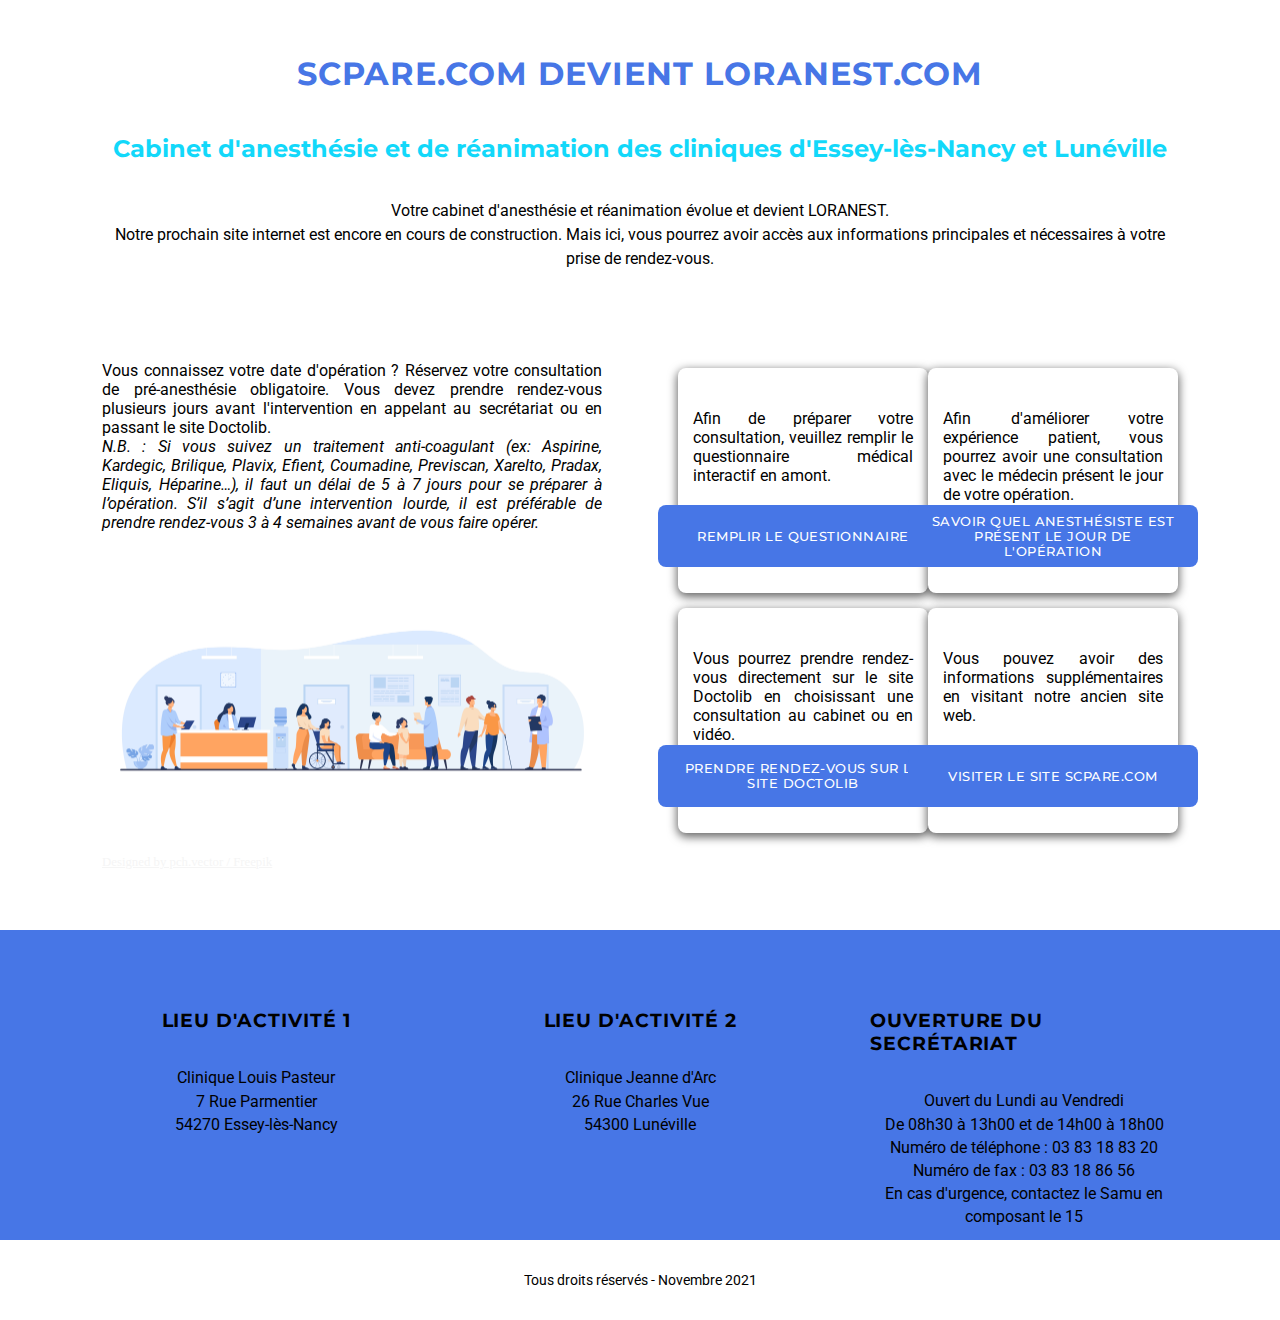
<file: index1.html>
<!DOCTYPE html>
<html lang="fr">
<head>
    <meta charset="UTF-8">
    <meta http-equiv="X-UA-Compatible" content="IE=edge">
    <meta name="viewport" content="width=device-width, initial-scale=1.0">

    <link rel="stylesheet" href="style.css">

    <link rel="preconnect" href="https://fonts.googleapis.com">
    <link rel="preconnect" href="https://fonts.gstatic.com" crossorigin>
    <link href="https://fonts.googleapis.com/css2?family=Montserrat:ital,wght@0,100;0,200;0,300;0,400;0,500;0,600;0,700;0,800;0,900;1,100;1,200;1,300;1,400;1,500;1,600;1,700;1,800;1,900&family=Roboto:wght@400;500;700;900&display=swap" rel="stylesheet">

    <title>LORANEST</title>

</head>
<body>
    <!--Header-->
    <header>
        <h1>SCPARE.com devient LORANEST.com</h1>
        <h2>Cabinet d'anesthésie et de réanimation des cliniques d'Essey-lès-Nancy et Lunéville</h2>

        <div id="paragraphePrincipal">
            <p>
                Votre cabinet d'anesthésie et réanimation évolue et devient LORANEST.
                <br>
                Notre prochain site internet est encore en cours de construction. Mais ici, vous pourrez avoir accès aux informations principales et nécessaires à votre prise de rendez-vous.
            </p>
        </div>
    </header>

    <!--Section principale-->
    <section id="sectionPrincipale">
        <div class="columnStyle">
            <p>
                Vous connaissez votre date d'opération ? Réservez votre consultation de pré-anesthésie obligatoire. Vous devez prendre rendez-vous plusieurs jours avant l'intervention en appelant au secrétariat ou en passant le site Doctolib. <br>
                <em>
                    N.B. : Si vous suivez un traitement anti-coagulant (ex: Aspirine, Kardegic, Brilique, Plavix, Efient, Coumadine, Previscan, Xarelto, Pradax, Eliquis, Héparine…), il faut un délai de 5 à 7 jours pour se préparer à l’opération. S’il s’agit d’une intervention lourde, il est préférable de prendre rendez-vous 3 à 4 semaines avant de vous faire opérer.
                </em>
            </p>

            <img src="img/8496.jpg" alt="">
            <a href="http://www.freepik.com" id="captionText">Designed by pch.vector / Freepik</a>

        </div>

        <div class="columnStyle" id="colRight">
            <div class="card">
                <p class="cardText">
                    Afin de préparer votre consultation, veuillez remplir le questionnaire médical interactif en amont.
                </p>
                <a href="https://qcm.lpsante.fr/" target="_blank" class="cardLink">
                    <div class="cardBtn">Remplir le questionnaire</div>
                </a>
            </div>
            <div class="card">
                <p class="cardText">
                    Afin d'améliorer votre expérience patient, vous pourrez avoir une consultation avec le médecin présent le jour de votre opération.
                </p>
                <a href="https://docs.google.com/spreadsheets/d/1iSW_tvGqxA07nEPpyyh6dgZQ-Ch_Bz6X9O3UO5aXpFQ/edit?usp=sharing" target="_blank" class="cardLink">
                    <div class="cardBtn">Savoir quel anesthésiste est présent le jour de l'opération</div>
                </a>
            </div>
            <div class="card">
                <p class="cardText">
                    Vous pourrez prendre rendez-vous directement sur le site Doctolib en choisissant une consultation au cabinet ou en vidéo.
                </p>
                <a href="https://www.doctolib.fr/cabinet-medical/essey-les-nancy/scpare-cabinet-d-anesthesie-reanimation-louis-pasteur" target="_blank" class="cardLink">
                    <div class="cardBtn">Prendre rendez-vous sur le site Doctolib</div>
                </a>
            </div>
            <div class="card">
                <p class="cardText">
                    Vous pouvez avoir des informations supplémentaires en visitant notre ancien site web.
                </p>
                <a href="https://scpare.com" target="_blank" class="cardLink">
                    <div class="cardBtn">Visiter le site SCPARE.COM</div>
                </a>
            </div>
        </div>
    </section>

    <section id="infosDuCabinet">
        <div class="infosActivite">
            <h3>Lieu d'activité 1</h3>
            <ul>
                <li>Clinique Louis Pasteur</li>
                <li>7 Rue Parmentier</li>
                <li>54270 Essey-lès-Nancy</li>
            </ul>
        </div>
        <div class="infosActivite">
            <h3>Lieu d'activité 2</h3>
            <ul>
                <li>Clinique Jeanne d'Arc</li>
                <li>26 Rue Charles Vue</li>
                <li>54300 Lunéville</li>
            </ul>
        </div>
        <div class="infosActivite">
            <h3>Ouverture du secrétariat</h3>
            <ul>
                <li>Ouvert du Lundi au Vendredi</li>
                <li>De 08h30 à 13h00 et de 14h00 à 18h00</li>
                <li>Numéro de téléphone : 03 83 18 83 20</li>
                <li>Numéro de fax : 03 83 18 86 56</li>
                <li>En cas d'urgence, contactez le Samu en composant le 15</li>
            </ul>
        </div>

    </section>

    <!--Footer-->
    <footer>
        <p>Tous droits réservés - Novembre 2021</p>
    </footer>

</body>
</html>
</file>
<file: style.css>
/* Body */
body {
    height: 100vh;
    margin: 0;
    background-color: white;
}

/* Styles génériques */
h3 {
    text-transform: uppercase;
    letter-spacing: 0.05em;
    font-family: 'Montserrat' , sans-serif;
}

ul {
    list-style-type: none;
    text-align: center;
    margin-left: -40px;
    font-family: 'Roboto' , sans-serif;
    line-height: 145%;
}

p {
    font-family: 'Roboto' , sans-serif;
    text-align: justify;
}

/* Header */
header {
    height: 250px;
    width: 100%;
    font-family: 'Montserrat' , sans-serif;
    display: flex;
    align-items: center;
    justify-content: center;
    flex-direction: column;
    padding-top: 35px;
}

header h1 {
    letter-spacing: 0.03em;
    text-transform: uppercase;
    color: #4776e6;
    width: 90%;
    padding: 0px 5%;
    text-align: center;
}

header h2 {
    color: #12d8fa;
    width: 90%;
    padding: 0px 5%;
    text-align: center;
}

#paragraphePrincipal p {
    width: 90%;
    padding: 0px 5%;
    text-align: center;
    line-height: 150%;
}

/* Section principale */
#sectionPrincipale {
    min-height: 500px;
    width: 90%;
    padding: 25px 5%;
    display: flex;
    flex-direction: row;
    align-items: center;
    justify-content: space-between;
}

.columnStyle {
    width: 45%;
    min-height: 480px;
    margin: 10px 0px;
    padding: 25px 38px;
}

#sectionPrincipale img {
    width: 100%;
    height: 300px;
    object-fit: cover;
}

#captionText {
    color: whitesmoke;
    font-size: 0.8em;
    text-align: center;
}

.card {
    width: 44%;
    min-height: 115px;
    background-color: white;
    border-radius: 8px;
    padding: 15px;
    margin-bottom: 15px;

    -webkit-box-shadow: 0px 3px 10px 1px rgba(0,0,0,0.6);
    box-shadow: 0px 3px 10px 1px rgba(0,0,0,0.6);

    display: flex;
    flex-direction: column;
    align-items: center;
    justify-content: space-evenly;
}

.cardText {
    align-items: center;
    height: 70px;
}

.cardLink {
    text-decoration: none;
    font-family: 'Montserrat' , sans-serif;
    text-transform: uppercase;
    font-weight: 500;
    letter-spacing: 0.03em;
}

a:hover {
    font-weight: 500;
}

.cardBtn {
    background-color: #4776e6;
    padding: 0px 15px;
    text-align:center;
    border-radius: 8px;
    color: white;
    font-size: 0.8em;
    min-width: 260px;
    height: 62px;
    display:flex;
    align-items: center;
    justify-content: center;
    margin: 0px 2px;
}

.cardBtn:hover {
    background-color: #12d8fa;
    color: #4776e6;
    font-weight: 500;
}

#colRight {
    display: flex;
    flex-direction: row;
    flex-wrap: wrap;
    justify-content: space-between;
}

/* Section infosDuCabinet */
#infosDuCabinet {
    background-color: #4776e6;
    width: 90%;
    padding: 25px 5%;
    display: flex;
    flex-direction: row;
    align-items: center;
    justify-content: space-between;
}

.infosActivite {
    /*background-color: aqua;*/
    margin: 10px 0px;
    padding: 25px 38px;
    width: 28%;
    height: 190px;
    display:flex;
    align-items: center;
    flex-direction: column;
}

/* Footer */
footer {
    width: 100%;
    height: 80px;
    display: flex;
    align-items: center;
    justify-content: center;
    font-family: 'Roboto' , sans-serif;
    font-size: 0.9em;
}

@media screen and (min-width: 320px) and (max-width: 480px) {

    /* Header */
    header {
        height: 60%;
        width: 100%;
        font-family: 'Montserrat' , sans-serif;
        display: flex;
        align-items: center;
        justify-content: center;
        flex-direction: column;
        padding-top: 35px;
    }

    /* Section principale */
    #sectionPrincipale {
        min-height: 590px;
        width: 90%;
        padding: 25px 5%;
        display: flex;
        flex-direction: column;
        align-items: center;
        justify-content: space-between;
    }

    .columnStyle {
        width: 90%;
        min-height: 480px;
        margin: 10px 0px;
        padding: 25px 38px;
        padding: 15px 12px;
    }

    .columnStyle:nth-child(1) {
        display:flex;
        flex-direction: column-reverse;
        /*margin-top: 50px;*/
    }

    #captionText {
        display: none;
    }

    .card {
        width: 100%;
        background-color: whitesmoke;
        min-height: 115px;
        border-radius: 8px;
        padding: 15px;

        -webkit-box-shadow: 0px 3px 10px 1px rgba(0,0,0,0.6);
        box-shadow: 0px 3px 10px 1px rgba(0,0,0,0.6);

        display: flex;
        flex-direction: column;
        justify-content: center;
        margin-bottom: 30px;
    }

    .cardText {
        height: 70px;
        text-align: center;
    }

    .cardBtn {
        color: white;
        border-radius: 8px;
        font-size: 0.8em;

        height: 62px;
        text-align: center;
        width: 320.8px;
    }

    .cardBtn:hover {
        background-color: #12d8fa;
        color: #4776e6;
        font-weight: 500;
    }

    /*

    .cardBtn {
        
        padding: 0px 15px;
        text-align:center;
        min-width: 260px;

        display:flex;
        align-items: center;
        justify-content: center;
        margin: 0px 2px;
    }

    #colRight {
        display: flex;
        flex-direction: row;
        flex-wrap: wrap;
        justify-content: space-between;
    }

    */

    /* Section infosDuCabinet */
    #infosDuCabinet {
        background-color: #4776e6;
        width: 90%;
        padding: 25px 5%;
        display: flex;
        flex-direction: column;
        align-items: center;
        justify-content: space-between;
    }

    .infosActivite {
        /*background-color: blue;*/
        padding: 0px 12px;
        width: 90%;
        min-height: 220px;
        display:flex;
        align-items: center;
        justify-content: center;
        flex-direction: column;
    }

    /* Footer */
    footer {
        width: 100%;
        height: 80px;
        display: flex;
        align-items: center;
        justify-content: center;
        font-family: 'Roboto' , sans-serif;
        font-size: 0.9em;
        /*background-color: lightcoral;*/
    }
}
</file>
